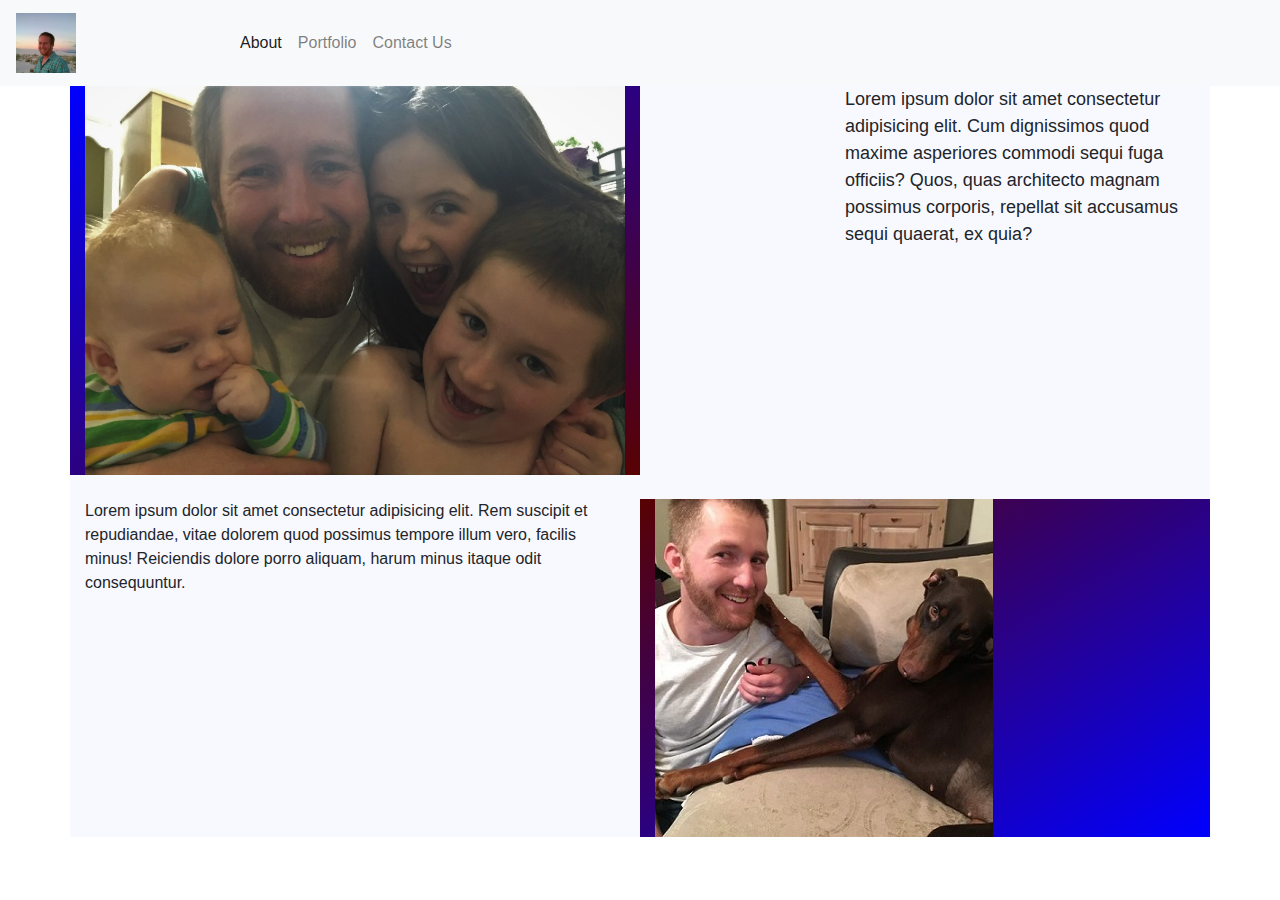
<file: index.html>
<!doctype html>
<html lang="en">

<head>
    <title>David Sackett- The Man, The Myth, The Legend</title>
    <!-- Required meta tags -->
    <meta charset="utf-8">
    <meta name="viewport" content="width=device-width, initial-scale=1, shrink-to-fit=no">

    <!-- Bootstrap CSS -->
    <link rel="stylesheet" href="https://stackpath.bootstrapcdn.com/bootstrap/4.3.1/css/bootstrap.min.css"
        integrity="sha384-ggOyR0iXCbMQv3Xipma34MD+dH/1fQ784/j6cY/iJTQUOhcWr7x9JvoRxT2MZw1T" crossorigin="anonymous">
    <link rel="stylesheet" href="syle.css" />
</head>

<body>
    <nav class="navbar navbar-expand-lg navbar-light bg-light">
        <a class="navbar-brand" href="#"><img id="whitesands" src="atwhitesands.jpg" alt="Male in blue shirt at White Sands National Monument"/></a>
        <button class="navbar-toggler" type="button" data-toggle="collapse" data-target="#navbarSupportedContent"
            aria-controls="navbarSupportedContent" aria-expanded="false" aria-label="Toggle navigation">
            <span class="navbar-toggler-icon"></span>
        </button>

        <div class="collapse navbar-collapse" id="navbarSupportedContent">
            <ul class="navbar-nav mr-auto">
                <li class="nav-item active">
                    <a class="nav-link" href="index.html">About <span class="sr-only">(current)</span></a>
                </li>
                <li class="nav-item">
                    <a class="nav-link" href="Portfolio.html">Portfolio</a>
                </li>
                <li class="nav-item">
                    <a class="nav-link" href="contact.html">Contact Us</a>
                </li>
            </ul>
            <!--- "reatining this piece of code for later use" <form class="form-inline my-2 my-lg-0">
                <input class="form-control mr-sm-2" type="text" placeholder="Search" aria-label="Search">
                <button class="btn btn-outline-success my-2 my-sm-0" type="submit">Search</button>
            </form> -->
        </div>

    </nav>
    <div class="container">
        <div class="row">
            <div class="col-sm-4 col-md-6" id="pic1"><img class="img-fluid" src="withkids.jpg"
                    alt="picture with my kids" /></div>
            <p class="col-sm-4" id="wordsaboutme">Lorem ipsum dolor sit amet consectetur adipisicing elit. Cum
                dignissimos quod maxime asperiores commodi sequi fuga officiis? Quos, quas architecto magnam possimus
                corporis, repellat sit accusamus sequi quaerat, ex quia?</p>
        </div>
        <br>
        <div class="row">
            <p class="col-sm-4 col-md-6">Lorem ipsum dolor sit amet consectetur adipisicing elit. Rem suscipit et
                repudiandae, vitae dolorem quod possimus tempore illum vero, facilis minus! Reiciendis dolore porro
                aliquam, harum minus itaque odit consequuntur.</p>
            <div class="col-sm-4 col-md-6" id="pic2"><img class="img-fluid" src="withdog.jpg"></div>

        </div>
    </div>





    <!-- Optional JavaScript -->
    <!-- jQuery first, then Popper.js, then Bootstrap JS -->
    <script src="https://code.jquery.com/jquery-3.3.1.slim.min.js"
        integrity="sha384-q8i/X+965DzO0rT7abK41JStQIAqVgRVzpbzo5smXKp4YfRvH+8abtTE1Pi6jizo"
        crossorigin="anonymous"></script>
    <script src="https://cdnjs.cloudflare.com/ajax/libs/popper.js/1.14.7/umd/popper.min.js"
        integrity="sha384-UO2eT0CpHqdSJQ6hJty5KVphtPhzWj9WO1clHTMGa3JDZwrnQq4sF86dIHNDz0W1"
        crossorigin="anonymous"></script>
    <script src="https://stackpath.bootstrapcdn.com/bootstrap/4.3.1/js/bootstrap.min.js"
        integrity="sha384-JjSmVgyd0p3pXB1rRibZUAYoIIy6OrQ6VrjIEaFf/nJGzIxFDsf4x0xIM+B07jRM"
        crossorigin="anonymous"></script>
    <link rel="stylesheet" href="syle.css" />
    <!---link to style.css-->
    <!---creating pagination for future use when site has more pages
    <nav aria-label="...">
        <ul class="pageNumber" class="pagination pagination-sm align">
            <li class="page-item disabled">
                <a class="page-link" href="#!" tabindex="-1">Previous</a>
            </li>
            <li class="page-item"><a class="page-link" href="about.html">1</a></li>
            <li class="page-item"><a class="page-link" href="Portfolio.html">2</a></li>
            <li class="page-item"><a class="page-link" href="contact.html">3</a></li>
            <li class="page-item">
                <a class="page-link" href="#!">Next</a>
            </li>
        </ul>
    </nav>-->
</body>

</html>
</file>
<file: syle.css>
#whitesands {
    max-width: 30%;

}

.container {

    background-color:ghostwhite;
}

.row {  ;
    justify-content: space-between;

}
#wordsaboutme {
    background-color: ghostwhite;
    font-size: large;
    float:right
}
#pic1 {
    background-image:linear-gradient(to top left, rgb(88, 2, 2),blue);
    float: left;
    height:}
#pic2 {
    background-image:linear-gradient(to bottom right, rgb(88, 2, 2),blue);
    float: left;
    height: }
.pageNumber
/*move pagination to center of page*/
{display:flex;
    justify-content: center;
    align-items:over
     ;
    
    }
</file>
